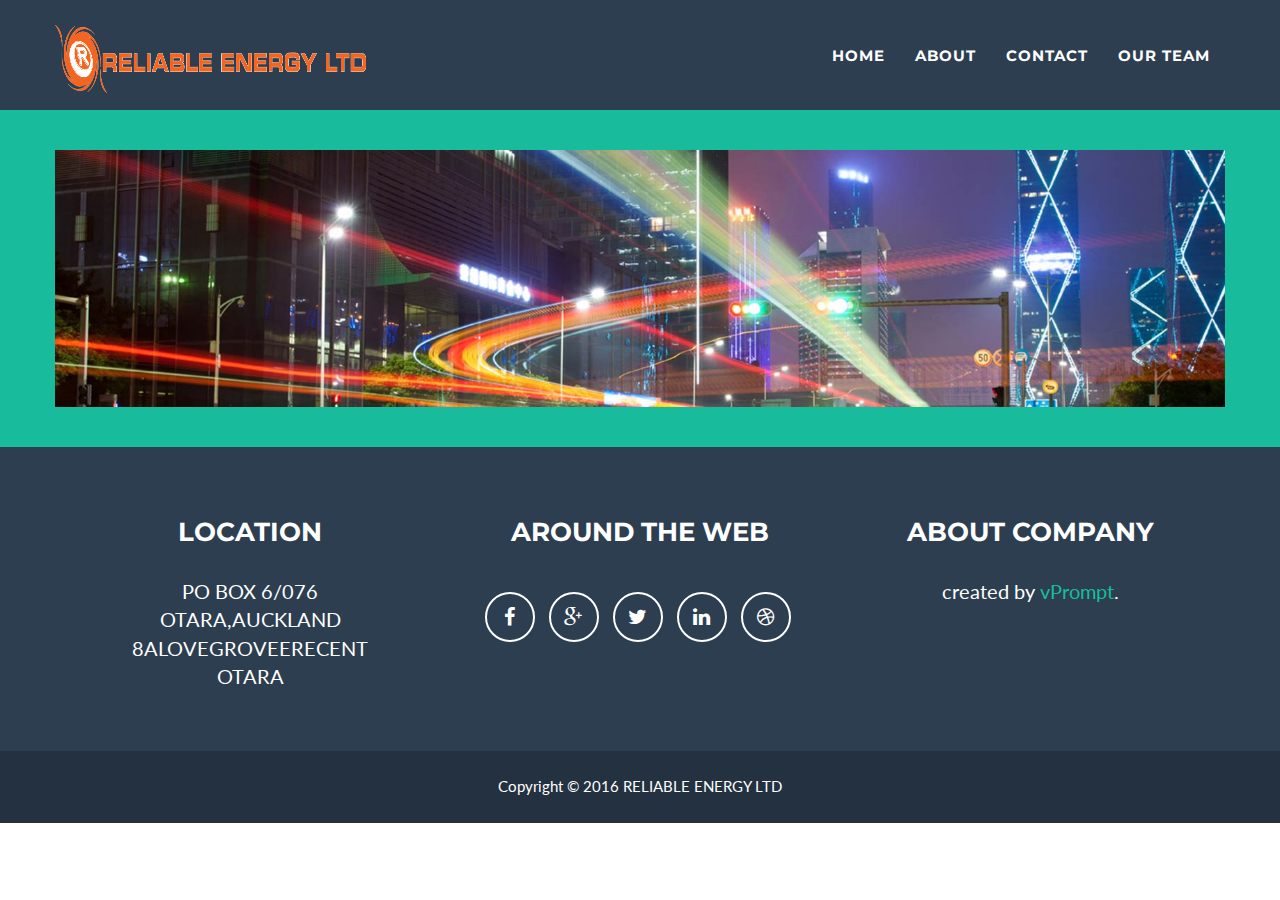
<file: demo/index.html>
<!DOCTYPE html>
<html lang="en">

<head>

    <meta charset="utf-8">
    <meta http-equiv="X-UA-Compatible" content="IE=edge">
    <meta name="viewport" content="width=device-width, initial-scale=1">
    <meta name="description" content="">
    <meta name="author" content="">

    <title>Cars Service</title>

    <!-- Bootstrap Core CSS - Uses Bootswatch Flatly Theme: http://bootswatch.com/flatly/ -->
    <link href="css/bootstrap.min.css" rel="stylesheet">

    <!-- Custom CSS -->
    <link href="css/custom.css" rel="stylesheet">    

    <!-- Custom Fonts -->
    <link href="font-awesome/css/font-awesome.min.css" rel="stylesheet" type="text/css">
    <link href="http://fonts.googleapis.com/css?family=Montserrat:400,700" rel="stylesheet" type="text/css">
    <link href="http://fonts.googleapis.com/css?family=Lato:400,700,400italic,700italic" rel="stylesheet" type="text/css">

    <!-- HTML5 Shim and Respond.js IE8 support of HTML5 elements and media queries -->
    <!-- WARNING: Respond.js doesn't work if you view the page via file:// -->
    <!--[if lt IE 9]>
        <script src="https://oss.maxcdn.com/libs/html5shiv/3.7.0/html5shiv.js"></script>
        <script src="https://oss.maxcdn.com/libs/respond.js/1.4.2/respond.min.js"></script>
    <![endif]-->

</head>

<body id="page-top" class="index">

    <!-- Navigation -->
    <nav class="navbar navbar-default navbar-fixed-top">
        <div class="container">            
            <!-- Brand and toggle get grouped for better mobile display -->
            <div class="navbar-header page-scroll">      
               <a href="index.html" class="navbar-brand"><img style="width:312px;height:68px;" class="img-responsive" src="img/rr.png"/></a>        
                <button type="button" class="navbar-toggle" data-toggle="collapse" data-target="#bs-example-navbar-collapse-1">                    
                    <span class="sr-only">Toggle navigation</span>
                    <span class="icon-bar"></span>
                    <span class="icon-bar"></span>
                    <span class="icon-bar"></span>
                    <span class="icon-bar"></span>
                </button>    
            </div>            
            <!-- Collect the nav links, forms, and other content for toggling -->
            <div class="collapse navbar-collapse" id="bs-example-navbar-collapse-1">
                <ul class="nav navbar-nav navbar-right">
                    <li class="hidden">
                        <a href="#page-top"></a>
                    </li>
                    <li class="page-scroll">
                        <a href="index.html">Home</a>
                    </li>
                    <li class="page-scroll">
                        <a href="about.html">About</a>
                    </li>
                    <li class="page-scroll">
                        <a href="contact.html">Contact</a>
                    </li>
                    <li class="page-scroll">
                        <a href="team.html">Our Team</a>
                    </li>
                </ul>
            </div>
            <!-- /.navbar-collapse -->
        </div>
        <!-- /.container-fluid -->
    </nav>
   
    <!-- Header -->
    <header>
    <div class="container">
    <div class="row">
    <img id="slide" class="img-responsive" src="img/1.jpg" alt="slides"> 
    </div>
    </div>      
    </header>    

    <!-- Footer -->
    <footer class="text-center">
        <div class="footer-above">
            <div class="container">
                <div class="row">
                    <div class="footer-col col-md-4">
                        <h3>Location</h3>
                        <p>PO BOX 6/076<br />
                        OTARA,AUCKLAND<br />
                        8ALOVEGROVEERECENT<br />
                        OTARA<br />
                        </p>
                    </div>
                    <div class="footer-col col-md-4">
                        <h3>Around the Web</h3>
                        <ul class="list-inline">
                            <li>
                                <a href="#" class="btn-social btn-outline"><i class="fa fa-fw fa-facebook"></i></a>
                            </li>
                            <li>
                                <a href="#" class="btn-social btn-outline"><i class="fa fa-fw fa-google-plus"></i></a>
                            </li>
                            <li>
                                <a href="#" class="btn-social btn-outline"><i class="fa fa-fw fa-twitter"></i></a>
                            </li>
                            <li>
                                <a href="#" class="btn-social btn-outline"><i class="fa fa-fw fa-linkedin"></i></a>
                            </li>
                            <li>
                                <a href="#" class="btn-social btn-outline"><i class="fa fa-fw fa-dribbble"></i></a>
                            </li>
                        </ul>
                    </div>
                    <div class="footer-col col-md-4">
                        <h3>About Company</h3>
                        <p>created by <a href="http://vprompt.com" target="_blank">vPrompt</a>.</p>
                    </div>
                </div>
            </div>
        </div>
        <div class="footer-below">
            <div class="container">
                <div class="row">
                    <div class="col-lg-12">
                        Copyright &copy; 2016 RELIABLE ENERGY LTD
                    </div>
                </div>
            </div>
        </div>
    </footer>

    <!-- Scroll to Top Button (Only visible on small and extra-small screen sizes) -->
    <div class="scroll-top page-scroll visible-xs visible-sm visible-md">
        <a class="btn btn-primary" href="#page-top">
            <i class="fa fa-chevron-up"></i>
        </a>
    </div>    

    <!-- jQuery -->
    <script type="text/javascript" src="js/jquery.js"></script>

    <!-- Bootstrap Core JavaScript -->
    <script type="text/javascript" src="js/bootstrap.min.js"></script>
   
    <!-- Custom Theme JavaScript -->
    <script type="text/javascript" src="js/custom.js"></script>

    <!-- Slider Theme JavaScript -->
    <script type="text/javascript" src="js/slider.js"></script>

</body>

</html>
</file>
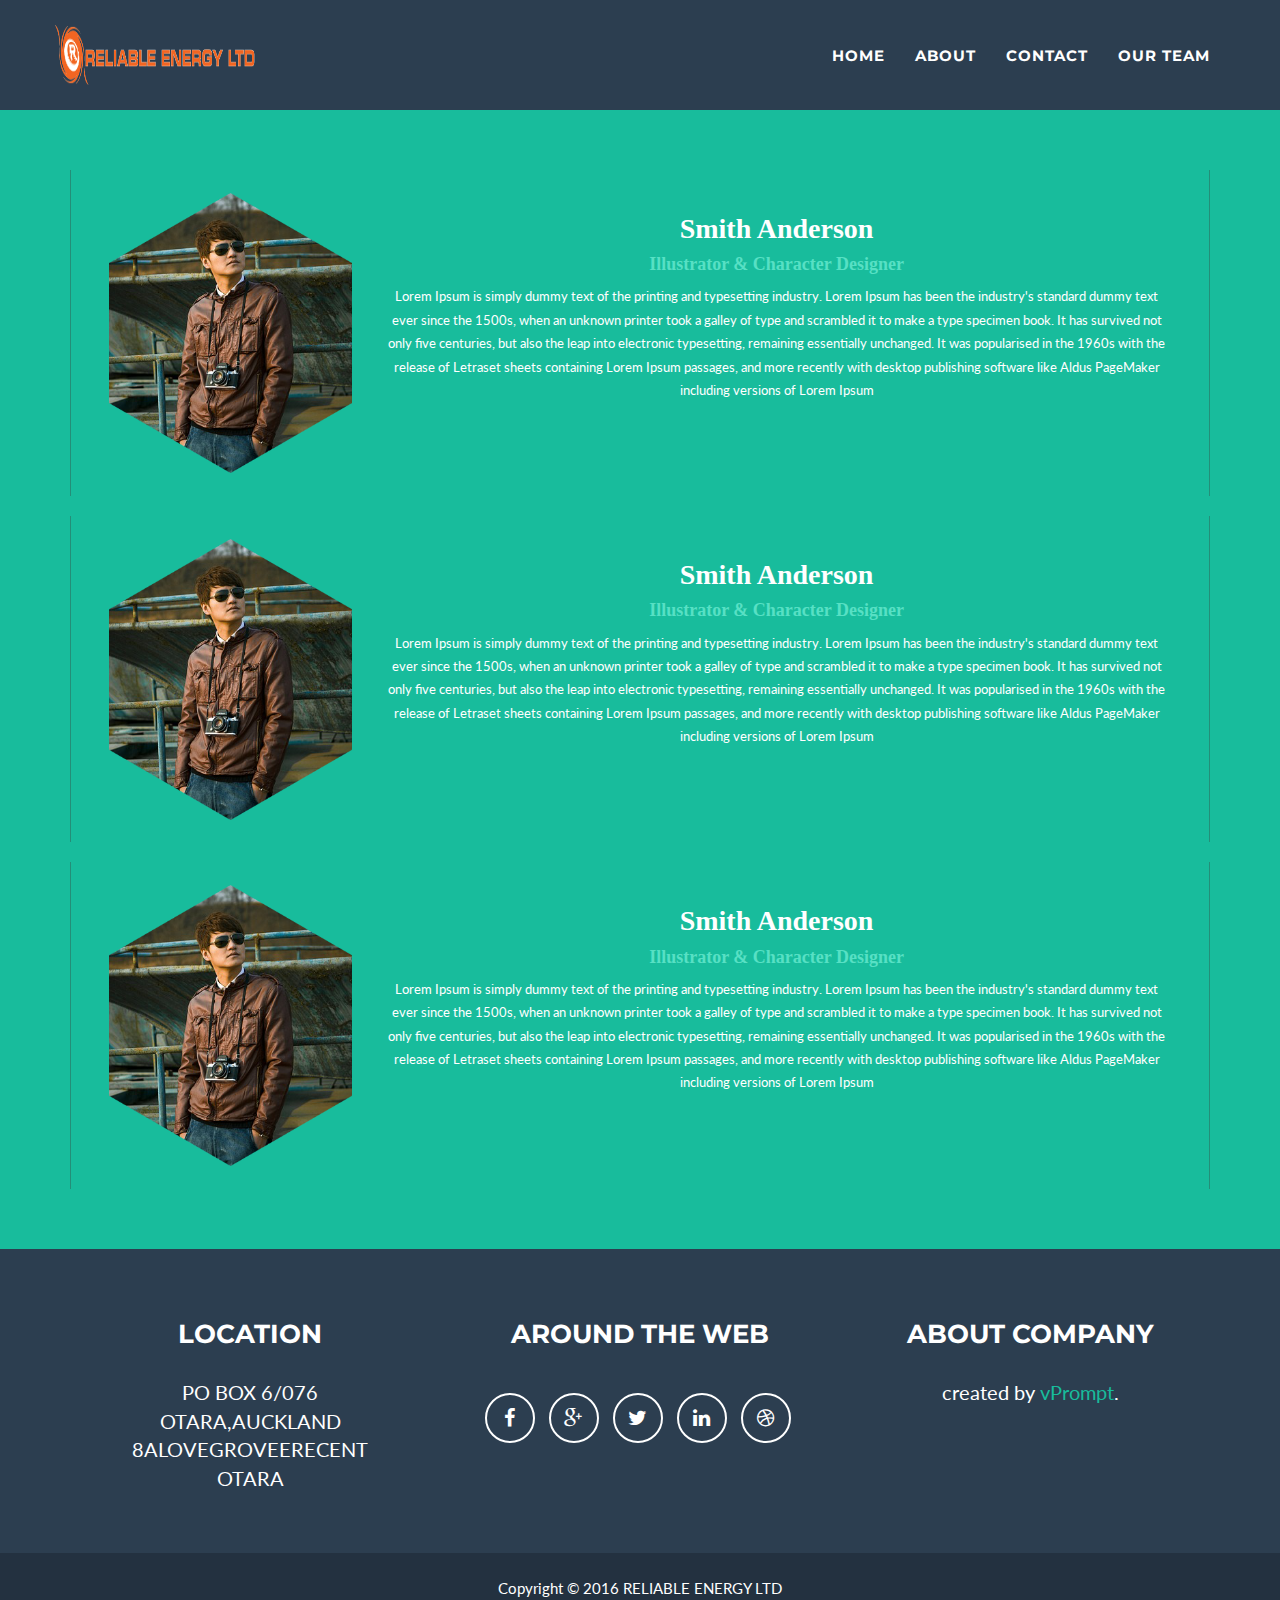
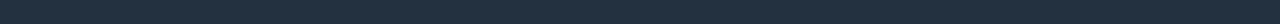
<file: demo/team.html>
<!DOCTYPE html>
<html lang="en">

<head>

    <meta charset="utf-8">
    <meta http-equiv="X-UA-Compatible" content="IE=edge">
    <meta name="viewport" content="width=device-width, initial-scale=1">
    <meta name="description" content="">
    <meta name="author" content="">

    <title>Cars Service</title>

    <!-- Bootstrap Core CSS - Uses Bootswatch Flatly Theme: http://bootswatch.com/flatly/ -->
    <link href="css/bootstrap.min.css" rel="stylesheet">

    <!-- Custom CSS -->
    <link href="css/custom.css" rel="stylesheet">    

    <!-- Custom Fonts -->
    <link href="font-awesome/css/font-awesome.min.css" rel="stylesheet" type="text/css">
    <link href="http://fonts.googleapis.com/css?family=Montserrat:400,700" rel="stylesheet" type="text/css">
    <link href="http://fonts.googleapis.com/css?family=Lato:400,700,400italic,700italic" rel="stylesheet" type="text/css">

    <!-- HTML5 Shim and Respond.js IE8 support of HTML5 elements and media queries -->
    <!-- WARNING: Respond.js doesn't work if you view the page via file:// -->
    <!--[if lt IE 9]>
        <script src="https://oss.maxcdn.com/libs/html5shiv/3.7.0/html5shiv.js"></script>
        <script src="https://oss.maxcdn.com/libs/respond.js/1.4.2/respond.min.js"></script>
    <![endif]-->
   
</head>

<body id="page-top" class="index">

    <!-- Navigation -->
    <nav class="navbar navbar-default navbar-fixed-top">
        <div class="container">            
            <!-- Brand and toggle get grouped for better mobile display -->
            <div class="navbar-header page-scroll">      
               <a href="index.html" class="navbar-brand"><img style="width:200px;height:60px;" class="img-responsive" src="img/rr.png"/></a>        
                <button type="button" class="navbar-toggle" data-toggle="collapse" data-target="#bs-example-navbar-collapse-1">                    
                    <span class="sr-only">Toggle navigation</span>
                    <span class="icon-bar"></span>
                    <span class="icon-bar"></span>
                    <span class="icon-bar"></span>
                    <span class="icon-bar"></span>
                </button>    
            </div>            
            <!-- Collect the nav links, forms, and other content for toggling -->
            <div class="collapse navbar-collapse" id="bs-example-navbar-collapse-1">
                <ul class="nav navbar-nav navbar-right">
                    <li class="hidden">
                        <a href="#page-top"></a>
                    </li>
                    <li class="page-scroll">
                        <a href="index.html">Home</a>
                    </li>
                    <li class="page-scroll">
                        <a href="about.html">About</a>
                    </li>
                    <li class="page-scroll">
                        <a href="contact.html">Contact</a>
                    </li>
                    <li class="page-scroll">
                        <a href="team.html">Our Team</a>
                    </li>
                </ul>
            </div>
            <!-- /.navbar-collapse -->
        </div>
        <!-- /.container-fluid -->
    </nav>
   
    
    <header><!-- start about us -->
        <div class="container">
	        <div class="row about">               
		       <div class="col-md-3 about_img">
			       <img src="img/user.png" alt="" class="responsive"/>
	      	   </div>
		       <div class="col-md-9 about_text">
			       <h3>smith anderson</h3>
			       <h4>illustrator & character designer</h4>
			       <p>Lorem Ipsum is simply dummy text of the printing and typesetting industry. Lorem Ipsum has been the industry's standard dummy text ever since the 1500s, when an unknown printer took a galley of type and scrambled it to make a type specimen book. It has survived not only five centuries, but also the leap into electronic typesetting, remaining essentially unchanged. It was popularised in the 1960s with the release of Letraset sheets containing Lorem Ipsum passages, and more recently with desktop publishing software like Aldus PageMaker including versions of Lorem Ipsum</p>
               </div>			
		    </div>
            <div class="row about">               
		       <div class="col-md-3 about_img">
			       <img src="img/user.png" alt="" class="responsive"/>
	      	   </div>
		       <div class="col-md-9 about_text">
			       <h3>smith anderson</h3>
			       <h4>illustrator & character designer</h4>
			       <p>Lorem Ipsum is simply dummy text of the printing and typesetting industry. Lorem Ipsum has been the industry's standard dummy text ever since the 1500s, when an unknown printer took a galley of type and scrambled it to make a type specimen book. It has survived not only five centuries, but also the leap into electronic typesetting, remaining essentially unchanged. It was popularised in the 1960s with the release of Letraset sheets containing Lorem Ipsum passages, and more recently with desktop publishing software like Aldus PageMaker including versions of Lorem Ipsum</p>
               </div>			
		    </div>
            <div class="row about">              
		       <div class="col-md-3 about_img">
			       <img src="img/user.png" alt="" class="responsive"/>
	      	   </div>
		       <div class="col-md-9 about_text">
			       <h3>smith anderson</h3>
			       <h4>illustrator & character designer</h4>
			       <p>Lorem Ipsum is simply dummy text of the printing and typesetting industry. Lorem Ipsum has been the industry's standard dummy text ever since the 1500s, when an unknown printer took a galley of type and scrambled it to make a type specimen book. It has survived not only five centuries, but also the leap into electronic typesetting, remaining essentially unchanged. It was popularised in the 1960s with the release of Letraset sheets containing Lorem Ipsum passages, and more recently with desktop publishing software like Aldus PageMaker including versions of Lorem Ipsum</p>
               </div>			
		    </div>
	    </div>  
    </header>  

    <!-- Footer -->
    <footer class="text-center">
        <div class="footer-above">
            <div class="container">
                <div class="row">
                    <div class="footer-col col-md-4">
                        <h3>Location</h3>
                        <p>PO BOX 6/076<br />
                        OTARA,AUCKLAND<br />
                        8ALOVEGROVEERECENT<br />
                        OTARA<br />
                        </p>
                    </div>
                    <div class="footer-col col-md-4">
                        <h3>Around the Web</h3>
                        <ul class="list-inline">
                            <li>
                                <a href="#" class="btn-social btn-outline"><i class="fa fa-fw fa-facebook"></i></a>
                            </li>
                            <li>
                                <a href="#" class="btn-social btn-outline"><i class="fa fa-fw fa-google-plus"></i></a>
                            </li>
                            <li>
                                <a href="#" class="btn-social btn-outline"><i class="fa fa-fw fa-twitter"></i></a>
                            </li>
                            <li>
                                <a href="#" class="btn-social btn-outline"><i class="fa fa-fw fa-linkedin"></i></a>
                            </li>
                            <li>
                                <a href="#" class="btn-social btn-outline"><i class="fa fa-fw fa-dribbble"></i></a>
                            </li>
                        </ul>
                    </div>
                    <div class="footer-col col-md-4">
                        <h3>About Company</h3>
                        <p>created by <a href="http://vprompt.com" target="_blank">vPrompt</a>.</p>
                    </div>
                </div>
            </div>
        </div>
        <div class="footer-below">
            <div class="container">
                <div class="row">
                    <div class="col-lg-12">
                        Copyright &copy; 2016 RELIABLE ENERGY LTD
                    </div>
                </div>
            </div>
        </div>
    </footer>

    <!-- Scroll to Top Button (Only visible on small and extra-small screen sizes) -->
    <div class="scroll-top page-scroll visible-xs visible-sm visible-md">
        <a class="btn btn-primary" href="#page-top">
            <i class="fa fa-chevron-up"></i>
        </a>
    </div>    

    <!-- jQuery -->
    <script type="text/javascript" src="js/jquery.js"></script>

    <!-- Bootstrap Core JavaScript -->
    <script type="text/javascript" src="js/bootstrap.min.js"></script>
   
    <!-- Custom Theme JavaScript -->
    <script type="text/javascript" src="js/custom.js"></script>

    <!-- Slider Theme JavaScript -->
    <!-- <script type="text/javascript" src="js/slider.js"></script> -->

</body>

</html>
</file>
<file: demo/css/custom.css>
/*!
 * Start Bootstrap - Freelancer Bootstrap Theme (http://startbootstrap.com)
 * Code licensed under the Apache License v2.0.
 * For details, see http://www.apache.org/licenses/LICENSE-2.0.
 */

body {
    overflow-x: hidden;
}

p {
    font-size: 20px;
}

p.small {
    font-size: 16px;
}

a,
a:hover,
a:focus,
a:active,
a.active {
    outline: 0;
    color: #18bc9c;
}

h1,
h2,
h3,
h4,
h5,
h6 {
    text-transform: uppercase;
    font-family: Montserrat,"Helvetica Neue",Helvetica,Arial,sans-serif;
    font-weight: 700;
}

.img-centered {
    margin: 0 auto;
}

header {
    text-align: center;
    color: #fff;
    background: #18bc9c;
}

header .container {
    padding-top: 100px;
    padding-bottom: 20px;
}

header img {
    display: block;   
}

header .intro-text .name {
    display: block;
    text-transform: uppercase;
    font-family: Montserrat,"Helvetica Neue",Helvetica,Arial,sans-serif;
    font-size: 2em;
    font-weight: 700;
}

header .intro-text .skills {
    font-size: 1.25em;
    font-weight: 300;
}

@media(min-width:768px) {
    header .container {
        padding-top: 150px;
        padding-bottom: 40px;
    }

    header .intro-text .name {
        font-size: 4.75em;
    }

    header .intro-text .skills {
        font-size: 1.75em;
    }
}

@media(min-width:768px) {
    .navbar-fixed-top {
        padding: 25px 0;
        -webkit-transition: padding .3s;
        -moz-transition: padding .3s;
        transition: padding .3s;
    }

    .navbar-fixed-top .navbar-brand {
        padding: 0;
        font-size: 2em;
        -webkit-transition: all .3s;
        -moz-transition: all .3s;
        transition: all .3s;
    }

    .navbar-fixed-top.navbar-shrink {
        padding: 10px 0;
    }

    .navbar-fixed-top.navbar-shrink .navbar-brand {
        font-size: 1.5em;
        padding: 0;
    }
}

.navbar {
    text-transform: uppercase;
    font-family: Montserrat,"Helvetica Neue",Helvetica,Arial,sans-serif;
    font-weight: 700;
}

.navbar a:focus {
    outline: 0;
}

.navbar .navbar-nav {
    letter-spacing: 1px;
}

.navbar .navbar-nav li a:focus {
    outline: 0;
}

.navbar-default,
.navbar-inverse {
    border: 0;
}

section {
    padding: 50px 0;
}

section h2 {
    margin: 0;
    font-size: 3em;
}

section.success {
    color: #fff;
    background: #18bc9c;
}

section.success a,
section.success a:hover,
section.success a:focus,
section.success a:active,
section.success a.active {
    outline: 0;
    color: #2c3e50;
}

@media(max-width:767px) {
    section {
        padding: 75px 0;
    }

    section.first {
        padding-top: 75px;
    }
}

.btn-outline {
    margin-top: 15px;
    border: solid 2px #fff;
    font-size: 20px;
    color: #fff;
    background: 0 0;
    transition: all .3s ease-in-out;
}

.btn-outline:hover,
.btn-outline:focus,
.btn-outline:active,
.btn-outline.active {
    border: solid 2px #fff;
    color: #18bc9c;
    background: #fff;
}

.floating-label-form-group {
    position: relative;
    margin-bottom: 0;
    padding-bottom: .5em;
    border-bottom: 1px solid #eee;
}

.floating-label-form-group input,
.floating-label-form-group textarea {
    z-index: 1;
    position: relative;
    padding-right: 0;
    padding-left: 0;
    border: 0;
    border-radius: 0;
    font-size: 1.5em;
    background: 0 0;
    box-shadow: none!important;
    resize: none;
}

.floating-label-form-group label {
    display: block;
    z-index: 0;
    position: relative;
    top: 2em;
    margin: 0;
    font-size: .85em;
    line-height: 1.764705882em;
    vertical-align: middle;
    vertical-align: baseline;
    opacity: 0;
    -webkit-transition: top .3s ease,opacity .3s ease;
    -moz-transition: top .3s ease,opacity .3s ease;
    -ms-transition: top .3s ease,opacity .3s ease;
    transition: top .3s ease,opacity .3s ease;
}

.floating-label-form-group::not(:first-child) {
    padding-left: 14px;
    border-left: 1px solid #eee;
}

.floating-label-form-group-with-value label {
    top: 0;
    opacity: 1;
}

.floating-label-form-group-with-focus label {
    color: #18bc9c;
}

form .row:first-child .floating-label-form-group {
    border-top: 1px solid #eee;
}

footer {
    color: #fff;
}

footer h3 {
    margin-bottom: 30px;
}

footer .footer-above {
    padding-top: 50px;
    background-color: #2c3e50;
}

footer .footer-col {
    margin-bottom: 50px;
}

footer .footer-below {
    padding: 25px 0;
    background-color: #233140;
}

.btn-social {
    display: inline-block;
    width: 50px;
    height: 50px;
    border: 2px solid #fff;
    border-radius: 100%;
    text-align: center;
    font-size: 20px;
    line-height: 45px;
}

.btn:focus,
.btn:active,
.btn.active {
    outline: 0;
}

.scroll-top {
    z-index: 1049;
    position: fixed;
    right: 2%;
    bottom: 2%;
    width: 50px;
    height: 50px;
}

.scroll-top .btn {
    width: 50px;
    height: 50px;
    border-radius: 100%;
    font-size: 20px;
    line-height: 28px;
}

.scroll-top .btn:focus {
    outline: 0;
}

.about{
	margin:20px 0;
	padding: 2% 2%;
	border-left: 1px solid #248E78;
	border-right: 1px solid #248E78;
}
.about_img img{
	width: 100%;
}
.about_text h3{
	font-family: 'Kreon', serif;
	font-size: 28px;
	color: #ffffff;
	text-transform: capitalize;
}
.about_text h4{
	font-family: 'Kreon', serif;
	font-size: 18px;
	color: #57E0C4;
	text-transform: capitalize;
}
.about_text p{
	font-size: 13px;
	color: #ffffff;
	line-height: 1.8em;
}
</file>
